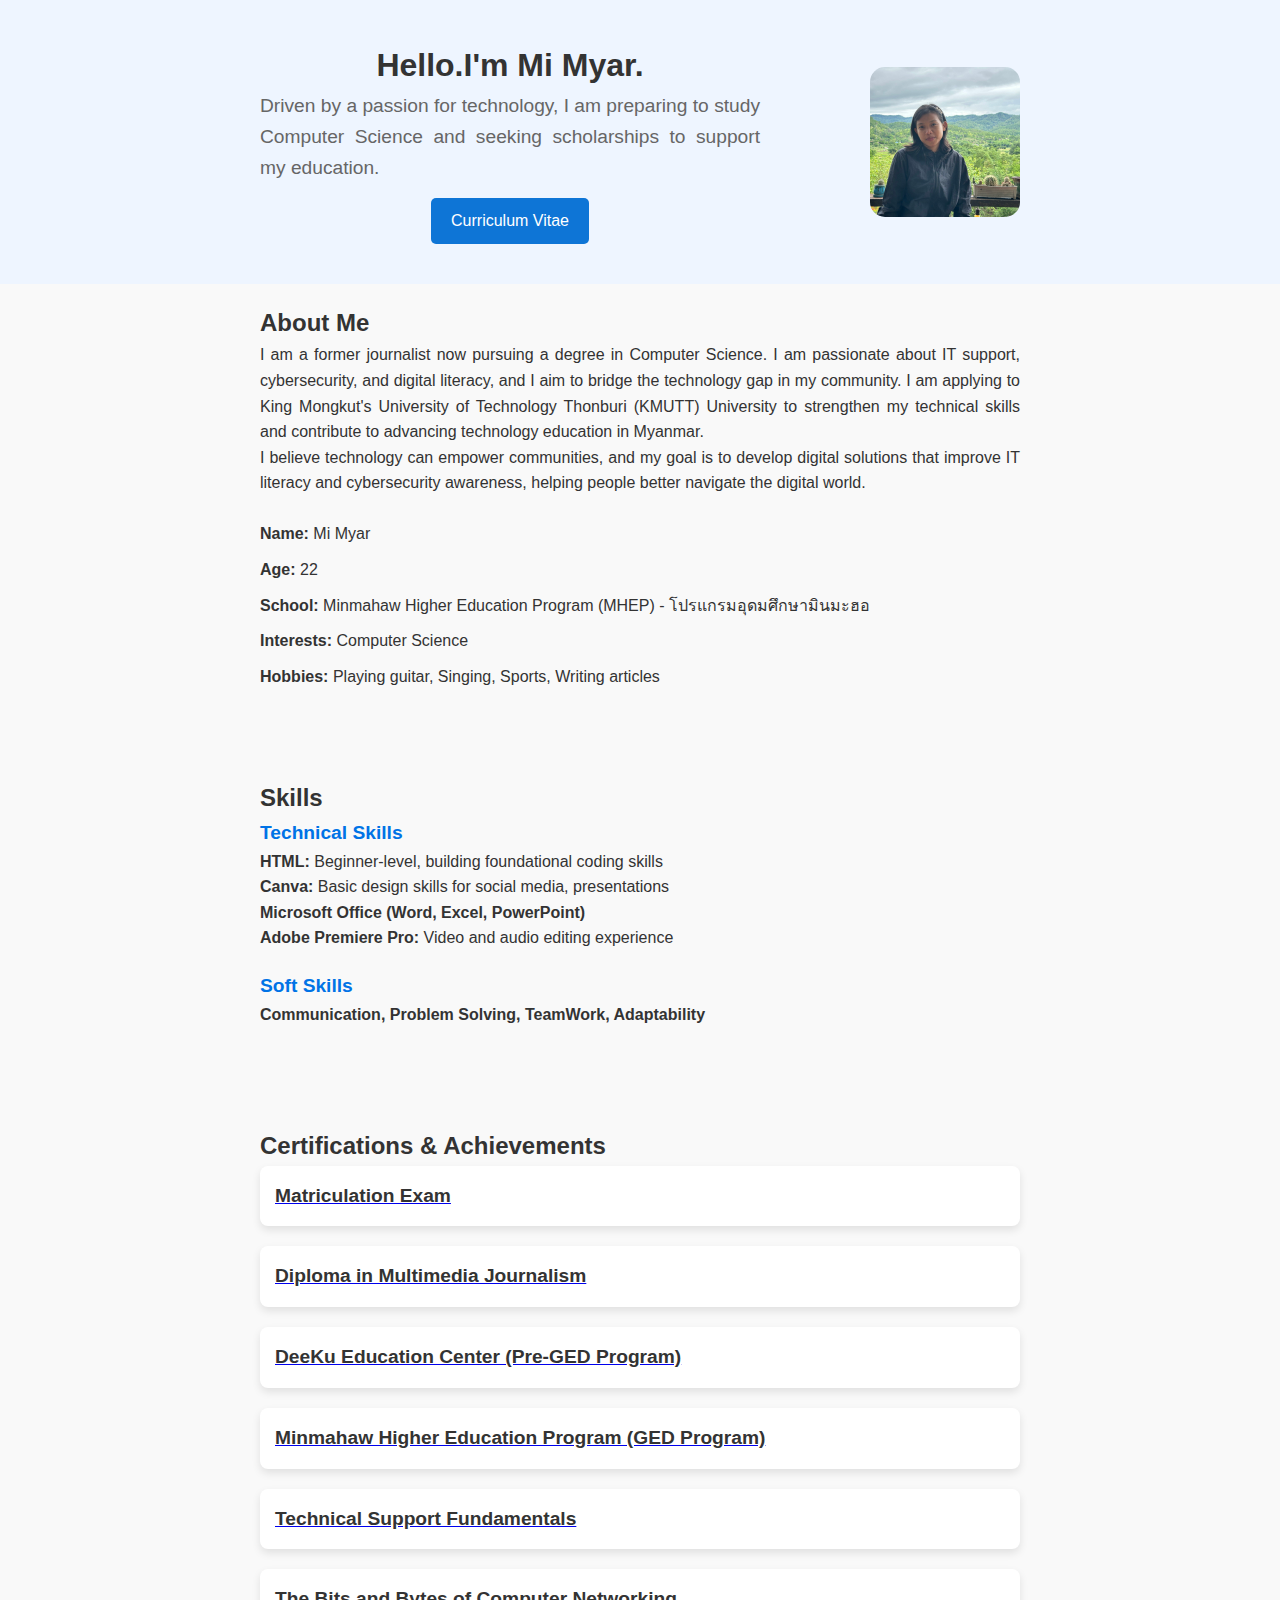
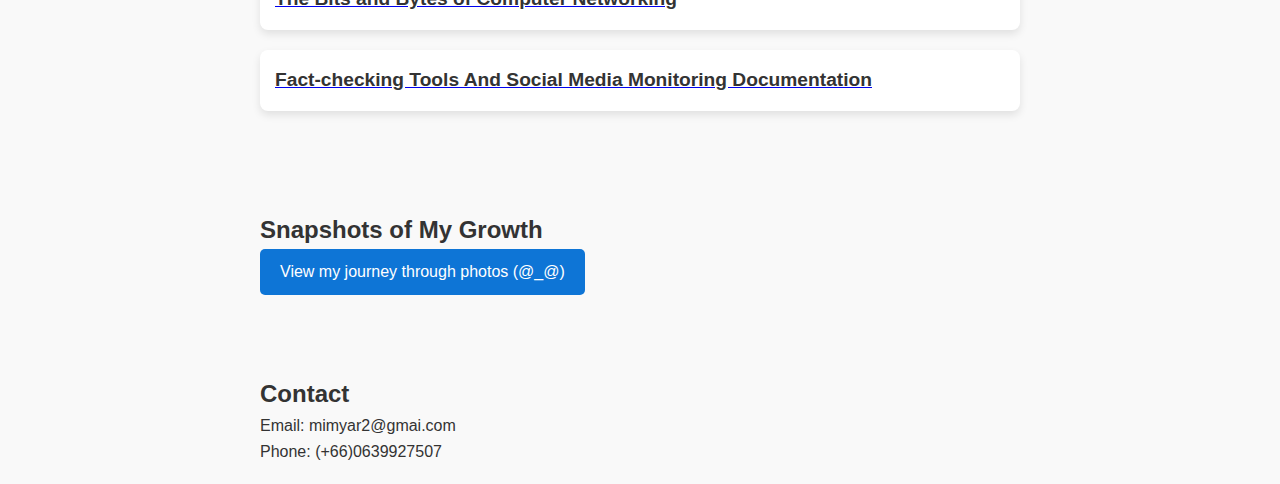
<file: index.html>
<!DOCTYPE html>
<html lang="en">
<head>
  <meta charset="UTF-8">
  <meta name="viewport" content="width=device-width, initial-scale=1.0">
  <title>My Portfolio</title>
  <link rel="stylesheet" href="style.css">
</head>

<body>
   <!-- Header Section -->
   <header class="header"> 
    <div class="container">

      <div class="intro">

        <h1>Hello.I'm Mi Myar.</h1>
        <p class="subheading" style="text-align: justify;">Driven by a passion for technology, I am preparing to study Computer Science and seeking scholarships to support my education.</p>

        <a href="cv.pdf" target="_blank" class="btn">Curriculum Vitae</a>

      </div>
    <img src="photo.jpg" alt="My Photo"class="profile-pic">
</div>
</header>

<!-- About Section -->
<section class="section about">
  <div class="container" style="text-align: justify;">
    <h2>About Me</h2>
    <p>I am a former journalist now pursuing a degree in Computer Science. 
      I am passionate about IT support, cybersecurity, and digital literacy, 
      and I aim to bridge the technology gap in my community. I am applying to King Mongkut's University of Technology Thonburi
       (KMUTT) University to strengthen my technical skills and contribute to advancing 
       technology education in Myanmar.</p>

      <p>I believe technology can empower communities, and my goal is to develop digital
         solutions that improve IT literacy and cybersecurity awareness, helping people 
         better navigate the digital world.</p>
      <br>
    <ul class="info-list">
      <li><strong>Name:</strong> Mi Myar</li>
      <li><strong>Age:</strong> 22</li>
      <li><strong>School:</strong> Minmahaw Higher Education Program (MHEP) - โปรแกรมอุดมศึกษามินมะฮอ</li>
      <li><strong>Interests:</strong> Computer Science</li>
      <li><strong>Hobbies:</strong> Playing guitar, Singing, Sports, Writing articles</li>
    </ul>
  </div>
</section>

<!-- Skills Section -->
<section class="section skills">
  <div class="container" style="text-align: justify;">
    <h2>Skills</h2>
    <div class="skill-category">
      <h3>Technical Skills</h3>
      <p><strong>HTML:</strong> Beginner-level, building foundational coding skills </p>
      <p><strong> Canva: </strong> Basic design skills for social media, presentations</p>
      <p><strong>Microsoft Office (Word, Excel, PowerPoint)</strong></p>
      <p><strong>Adobe Premiere Pro: </strong>Video and audio editing experience</p>
    </div>
    <div class="skill-category">
      <h3>Soft Skills</h3>
      <p><strong>Communication, Problem Solving, TeamWork, Adaptability</strong> </p>
    </div>
    


  </div>
</section>

<!-- Achievements Section -->
<section class="section Achievements">
  <div class="container">
    <h2>Certifications & Achievements</h2>
    
    <div class="card">
      <a href="matriculation.pdf" target="_blank"><h3>Matriculation Exam</h3></a>
    </div>

    <div class="card">
      <a href="mji.pdf" target="_blank"><h3>Diploma in Multimedia Journalism</h3></a>
    </div>

    <div class="card">
      <a href="pregedprogramtranscript.pdf" target="_blank"><h3>DeeKu Education Center (Pre-GED Program)</h3></a>
    </div>

     <div class="card">
      <a href="mhep.pdf" target="_blank"><h3>Minmahaw Higher Education Program (GED Program)</h3></a>
    </div>
    
    <div class="card">
      <a href="certificate1.pdf" target="_blank"><h3>Technical Support Fundamentals</h3></a>
    </div>

    <div class="card">
     <a href="certificate2.pdf" target="_blank"> <h3>The Bits and Bytes of Computer Networking</h3></a>
    </div>

    <div class="card">
      <a href="certificate.jpg" target="_blank"><h3>Fact-checking Tools And Social Media Monitoring Documentation
      </h3></a>
    </div>

  </div>
</section>

<section class="section Achievements">
  <div class="container">
   <h2>Snapshots of My Growth</h2>
    <a href="photos.html" class="btn">View my journey through photos (@_@) </a>
  </div>
</section>

<section id="contact">
  <div class="container">
  <h2>Contact</h2>
  <p>Email: mimyar2@gmai.com</p>
  <p>Phone: (+66)0639927507</p>
  
  </div>
</section>

</body>
</file>
<file: style.css>
/* General Styles */
* {
  margin: 0;
  padding: 0;
  box-sizing: border-box;
}

body {
  font-family: Arial, sans-serif;
  background-color: #f9f9f9;
  color: #333;
  line-height: 1.6;
}

/* Reusable Classes */
.container {
  max-width: 800px;
  margin: 0 auto;
  padding: 20px;
}

.section {
  margin-bottom: 40px;
}

h1, h2, h3 {
  color: #333;
}

/* Button */
.btn {
  display: inline-block;
  background-color: #0e75d6;
  color: white;
  padding: 10px 20px;
  text-decoration: none;
  border-radius: 5px;
  cursor: pointer;
  transition: background-color 0.3s;
}

.btn:hover {
  background-color: #b9766e;
}

/* Header Section */
.header {
  text-align: center;
  background-color: #eef5ff;
  padding: 20px 0;
}

.header .container {
  display: flex;
  align-items: center;
  justify-content: space-between;
  gap: 20px;
}

.intro {
  max-width: 500px;
}

.subheading {
  font-size: 1.2em;
  color: #666;
  margin-bottom: 15px;
}

.profile-pic {
  width: 150px;
  height: 150px;
  border-radius: 15px;
  object-fit: cover;
}

/* About Section */
.info-list {
  list-style: none;
  padding-left: 0;
}

.info-list li {
  margin-bottom: 10px;
}

/* Skills Section */
.skill-category {
  margin-bottom: 20px;
}

.skill-category h3 {
  font-size: 1.2em;
  color: #0073e6;
}

/* Experience Section */
.card {
  background-color: #fff;
  border-radius: 8px;
  padding: 15px;
  margin-bottom: 20px;
  box-shadow: 0 4px 8px rgba(0, 0, 0, 0.1);
}

.card h3 {
  font-size: 1.2em;
}

.card ul {
  list-style: disc inside;
  margin-top: 10px;
}

.card ul li {
  margin-bottom: 10px;
}
</file>
